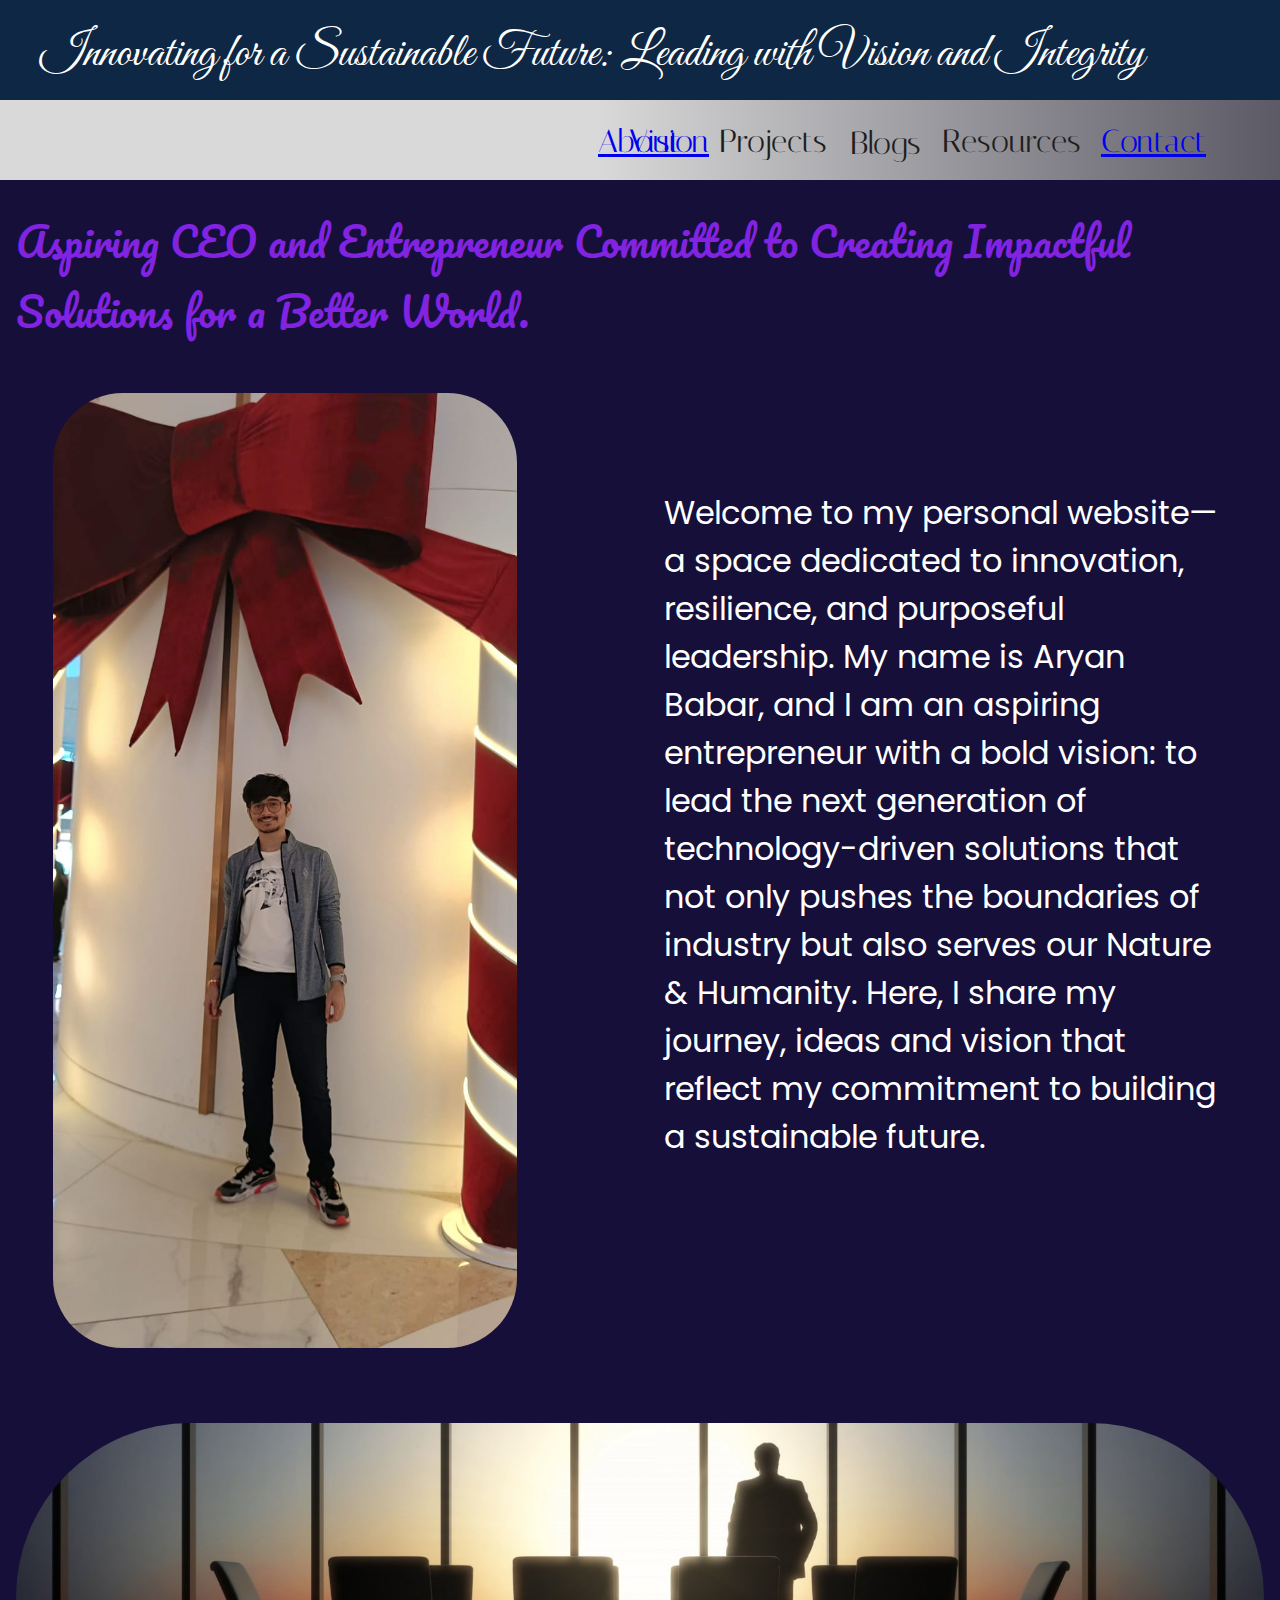
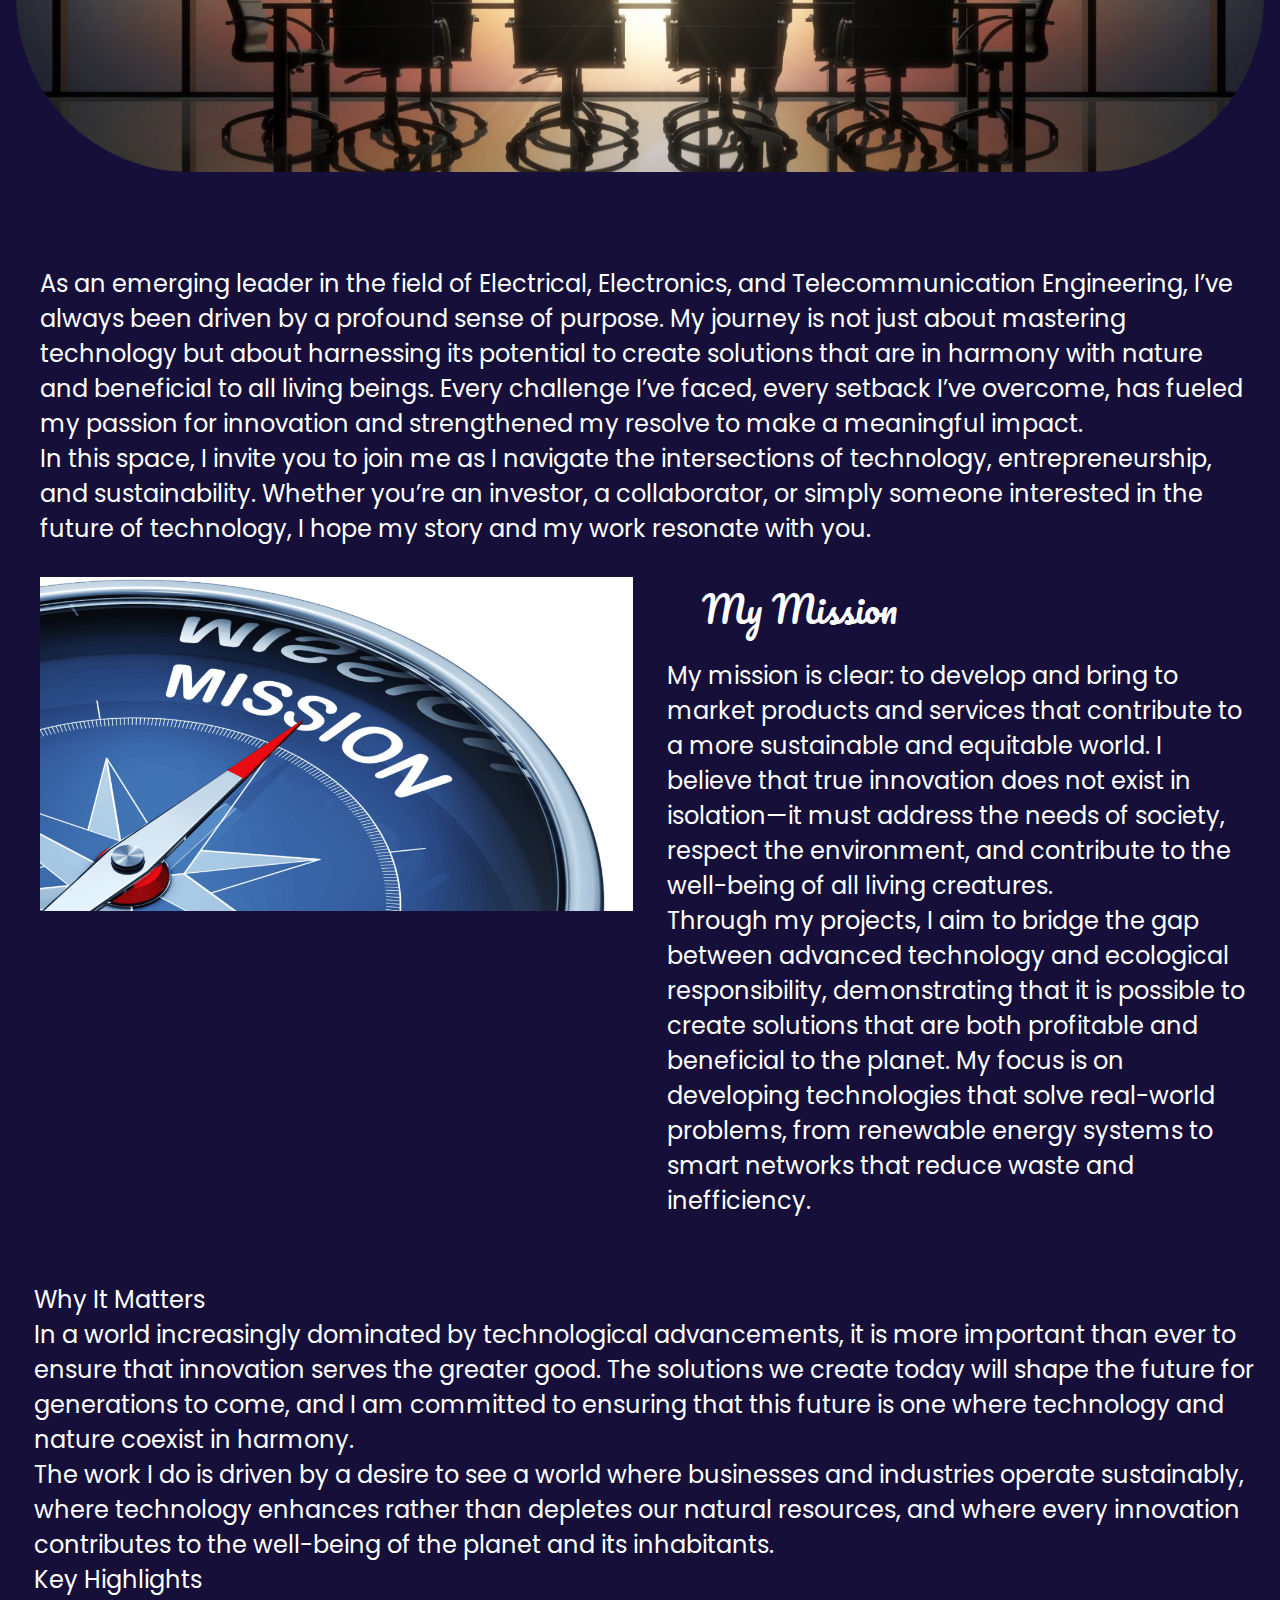
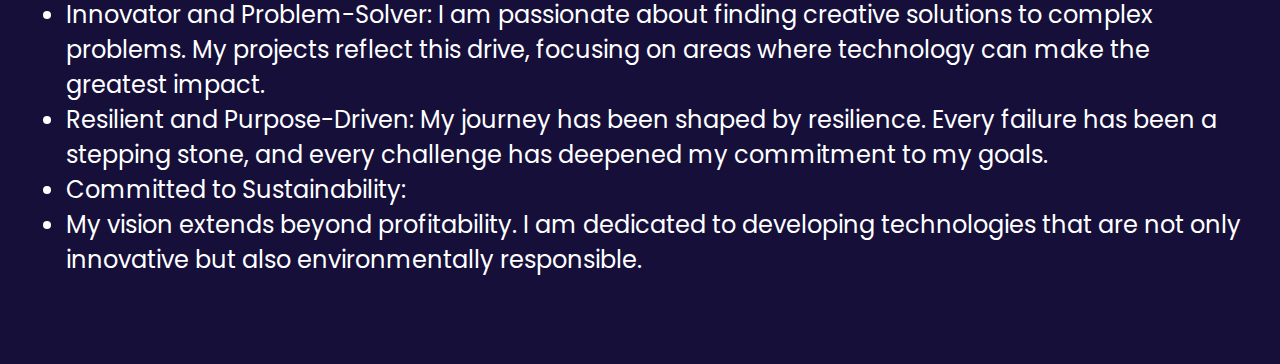
<file: index.html>
<!DOCTYPE html>
<html>
  <head>
    <meta charset="utf-8" />
    <meta name="viewport" content="width=1200" />

    <link rel="stylesheet" href="./global.css"/>
    <link rel="stylesheet" href="./index.css"/>
  
    <link
      rel="stylesheet"
      href="https://fonts.googleapis.com/css2?family=Great Vibes:wght@400&display=swap"
    />
    <link
      rel="stylesheet"
      href="https://fonts.googleapis.com/css2?family=Italiana:wght@400&display=swap"
    />
    <link
      rel="stylesheet"
      href="https://fonts.googleapis.com/css2?family=Pacifico:wght@400&display=swap"
    />
    <link
      rel="stylesheet"
      href="https://fonts.googleapis.com/css2?family=Poppins:wght@400&display=swap"
    />
    <link
      rel="stylesheet"
      href="https://fonts.googleapis.com/css2?family=Alex Brush:wght@400&display=swap"
    />
  </head>
  <body>
    <div class="desktop-1">
      <section class="content">
        <header class="nav-project-icon-parent">
          <input class="nav-project-icon" type="text" />

          <div class="rectangle-parent">
            <div class="frame-child"></div>
            <h3 class="innovating-for-a">
              Innovating for a Sustainable Future: Leading with Vision and
              Integrity
            </h3>
          </div>
          <nav class="frame-parent">
            <div class="home-parent">
              <a class="home"><a href = "./index.html">Home</a>
              <div class="about">
                <a href = "./desktop1.html">
               About </a>
               </div>
            </div>
            <nav class="projects-parent">
              <div class="projects">Projects</div>
              <div class="blogs">Blogs</div>
              <div class="resources">Resources</div>
              <div class="contact">
<a href = "./desktop3.html">
Contact</a></div>
            </nav>
          </nav>
        </header>
        <div class="vision-wrapper">
          <div class="vision">
<a href = "./desktop2.html">Vision </a></div>
        </div>
      </section>
      <section class="aspiring-ceo-and-entrepreneur-wrapper">
        <div class="aspiring-ceo-and">
          Aspiring CEO and Entrepreneur Committed to Creating Impactful
          Solutions for a Better World.
        </div>
      </section>
      <section class="nav-items-wrapper">
        <div class="nav-items">
          <img
            class="image3-2-icon"
            loading="lazy"
            alt=""
            src=".\image3.jpg"
          />

          <div class="welcome-to-my-personal-website-wrapper">
            <div class="welcome-to-my">
              Welcome to my personal website—a space dedicated to innovation,
              resilience, and purposeful leadership. My name is Aryan Babar, and
              I am an aspiring entrepreneur with a bold vision: to lead the next
              generation of technology-driven solutions that not only pushes the
              boundaries of industry but also serves our Nature & Humanity. Here, I share my journey, ideas and vision
              that reflect my commitment to building a sustainable future.
            </div>
          </div>
        </div>
      </section>
      <section class="image4-1-wrapper">
        <img
          class="image4-1-icon"
          loading="lazy"
          alt=""
          src=".\image4.jpg"
        />
      </section>
      <section class="desktop-1-inner">
        <div class="frame-group">
          <div class="frame-wrapper">
            <div class="as-an-emerging-leader-in-the-f-parent">
              <div class="as-an-emerging-container">
                <p class="as-an-emerging">
                  As an emerging leader in the field of Electrical, Electronics,
                  and Telecommunication Engineering, I’ve always been driven by
                  a profound sense of purpose. My journey is not just about
                  mastering technology but about harnessing its potential to
                  create solutions that are in harmony with nature and
                  beneficial to all living beings. Every challenge I’ve faced,
                  every setback I’ve overcome, has fueled my passion for
                  innovation and strengthened my resolve to make a meaningful
                  impact.
                </p>
                <p class="as-an-emerging">
                  In this space, I invite you to join me as I navigate the
                  intersections of technology, entrepreneurship, and
                  sustainability. Whether you’re an investor, a collaborator, or
                  simply someone interested in the future of technology, I hope
                  my story and my work resonate with you.
                </p>
              </div>
              <div class="image5-1-parent">
                <img
                  class="image5-1-icon"
                  loading="lazy"
                  alt=""
                  src=".\image5.png"
                />

                <div class="frame-container">
                  <div class="my-mission-wrapper">
                    <div class="my-mission">My Mission</div>
                  </div>
                  <div class="my-mission-is-container">
                    <p class="as-an-emerging">
                      My mission is clear: to develop and bring to market
                      products and services that contribute to a more
                      sustainable and equitable world. I believe that true
                      innovation does not exist in isolation—it must address the
                      needs of society, respect the environment, and contribute
                      to the well-being of all living creatures.
                    </p>
                    <p class="as-an-emerging">
                      Through my projects, I aim to bridge the gap between
                      advanced technology and ecological responsibility,
                      demonstrating that it is possible to create solutions that
                      are both profitable and beneficial to the planet. My focus
                      is on developing technologies that solve real-world
                      problems, from renewable energy systems to smart networks
                      that reduce waste and inefficiency.
                    </p>
                  </div>
                </div>
              </div>
            </div>
          </div>
          <footer class="why-it-matters-container">
            <p class="as-an-emerging">Why It Matters</p>
            <p class="as-an-emerging">
              In a world increasingly dominated by technological advancements,
              it is more important than ever to ensure that innovation serves
              the greater good. The solutions we create today will shape the
              future for generations to come, and I am committed to ensuring
              that this future is one where technology and nature coexist in
              harmony.
            </p>
            <p class="as-an-emerging">
              The work I do is driven by a desire to see a world where
              businesses and industries operate sustainably, where technology
              enhances rather than depletes our natural resources, and where
              every innovation contributes to the well-being of the planet and
              its inhabitants.
            </p>
            <p class="as-an-emerging">Key Highlights</p>
            <ul class="innovator-and-problem-solver">
              <li class="resilient-and-purpose-driven">
                Innovator and Problem-Solver:
I am passionate about finding
                creative solutions to complex problems. My projects reflect this
                drive, focusing on areas where technology can make the greatest
                impact.
              </li>
              <li class="resilient-and-purpose-driven">
                Resilient and Purpose-Driven:
My journey has been shaped by
                resilience. Every failure has been a stepping stone, and every
                challenge has deepened my commitment to my goals.
              </li>
              <li class="resilient-and-purpose-driven">
                Committed to Sustainability:
              </li>
              <li>
                My vision extends beyond profitability. I am dedicated to
                developing technologies that are not only innovative but also
                environmentally responsible.
              </li>
            </ul>
          </footer>
        </div>
      </section>
    </div>
  </body>
</html>
</file>
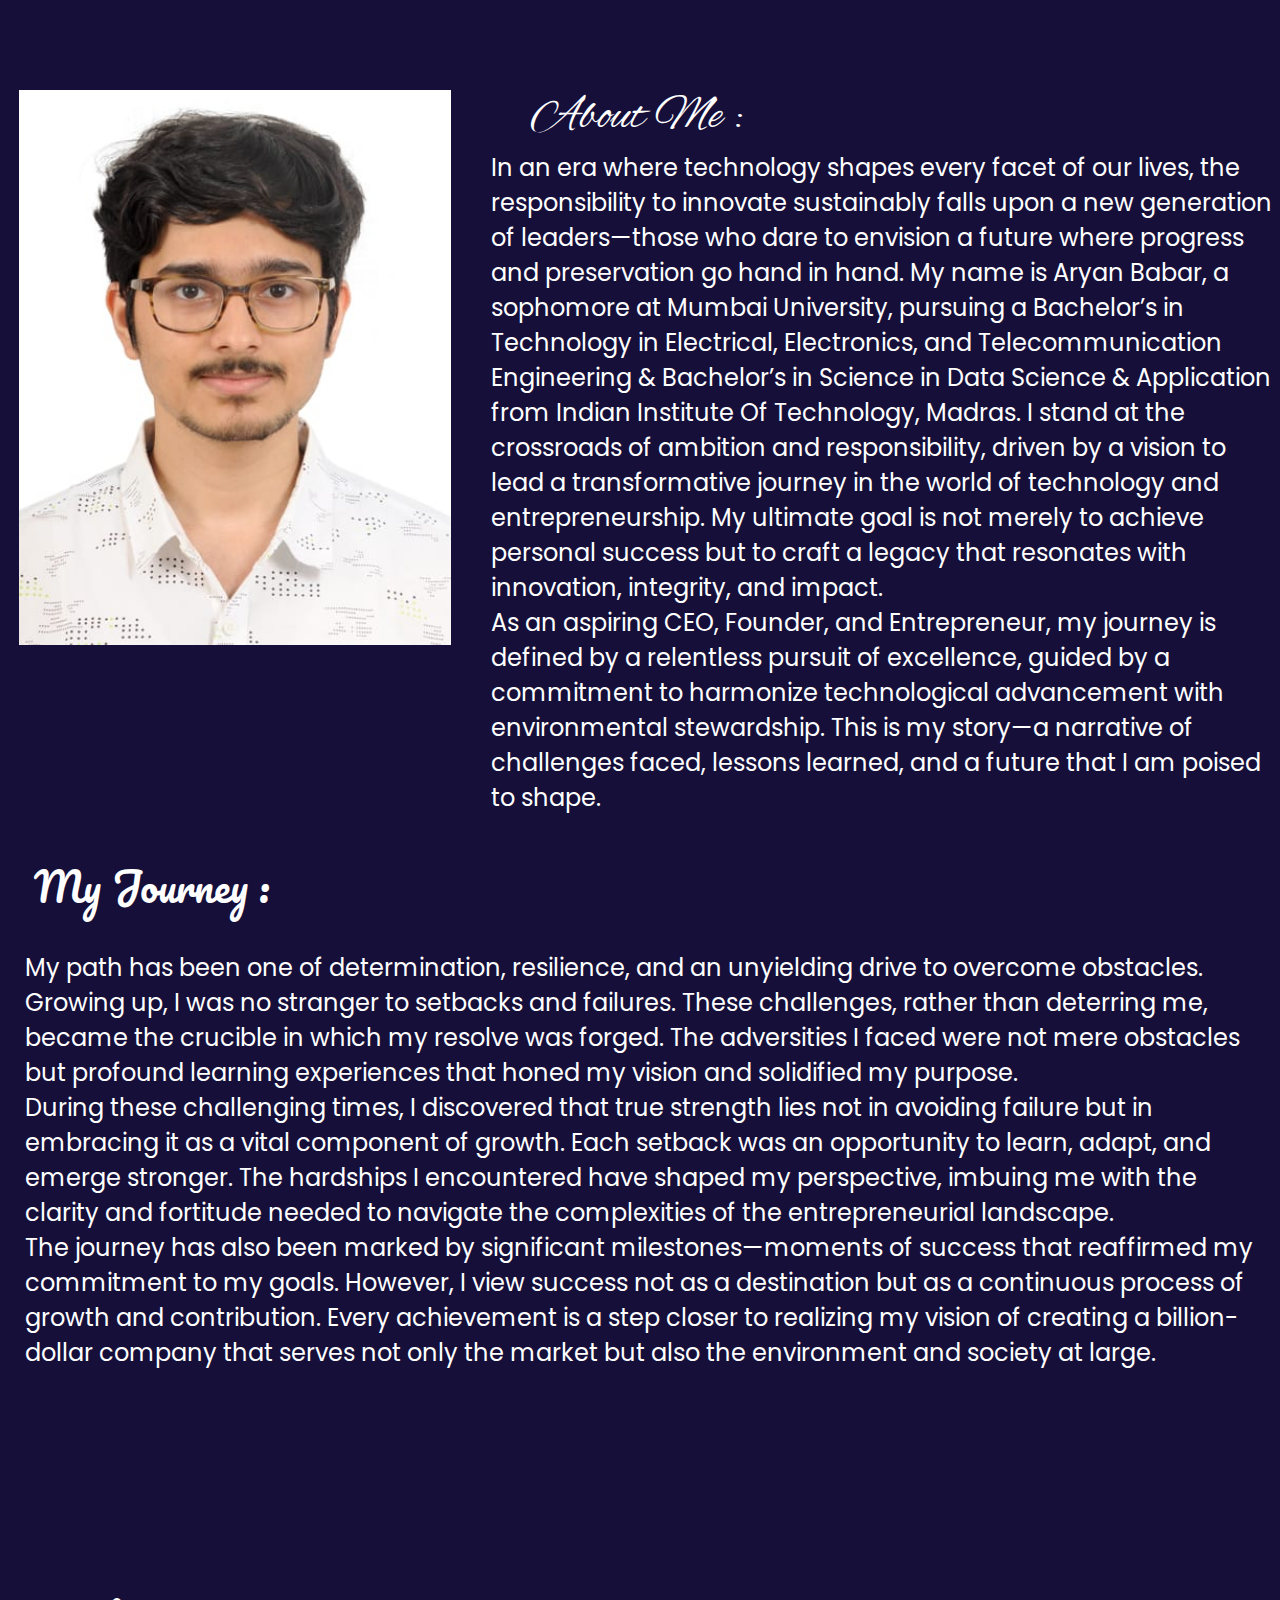
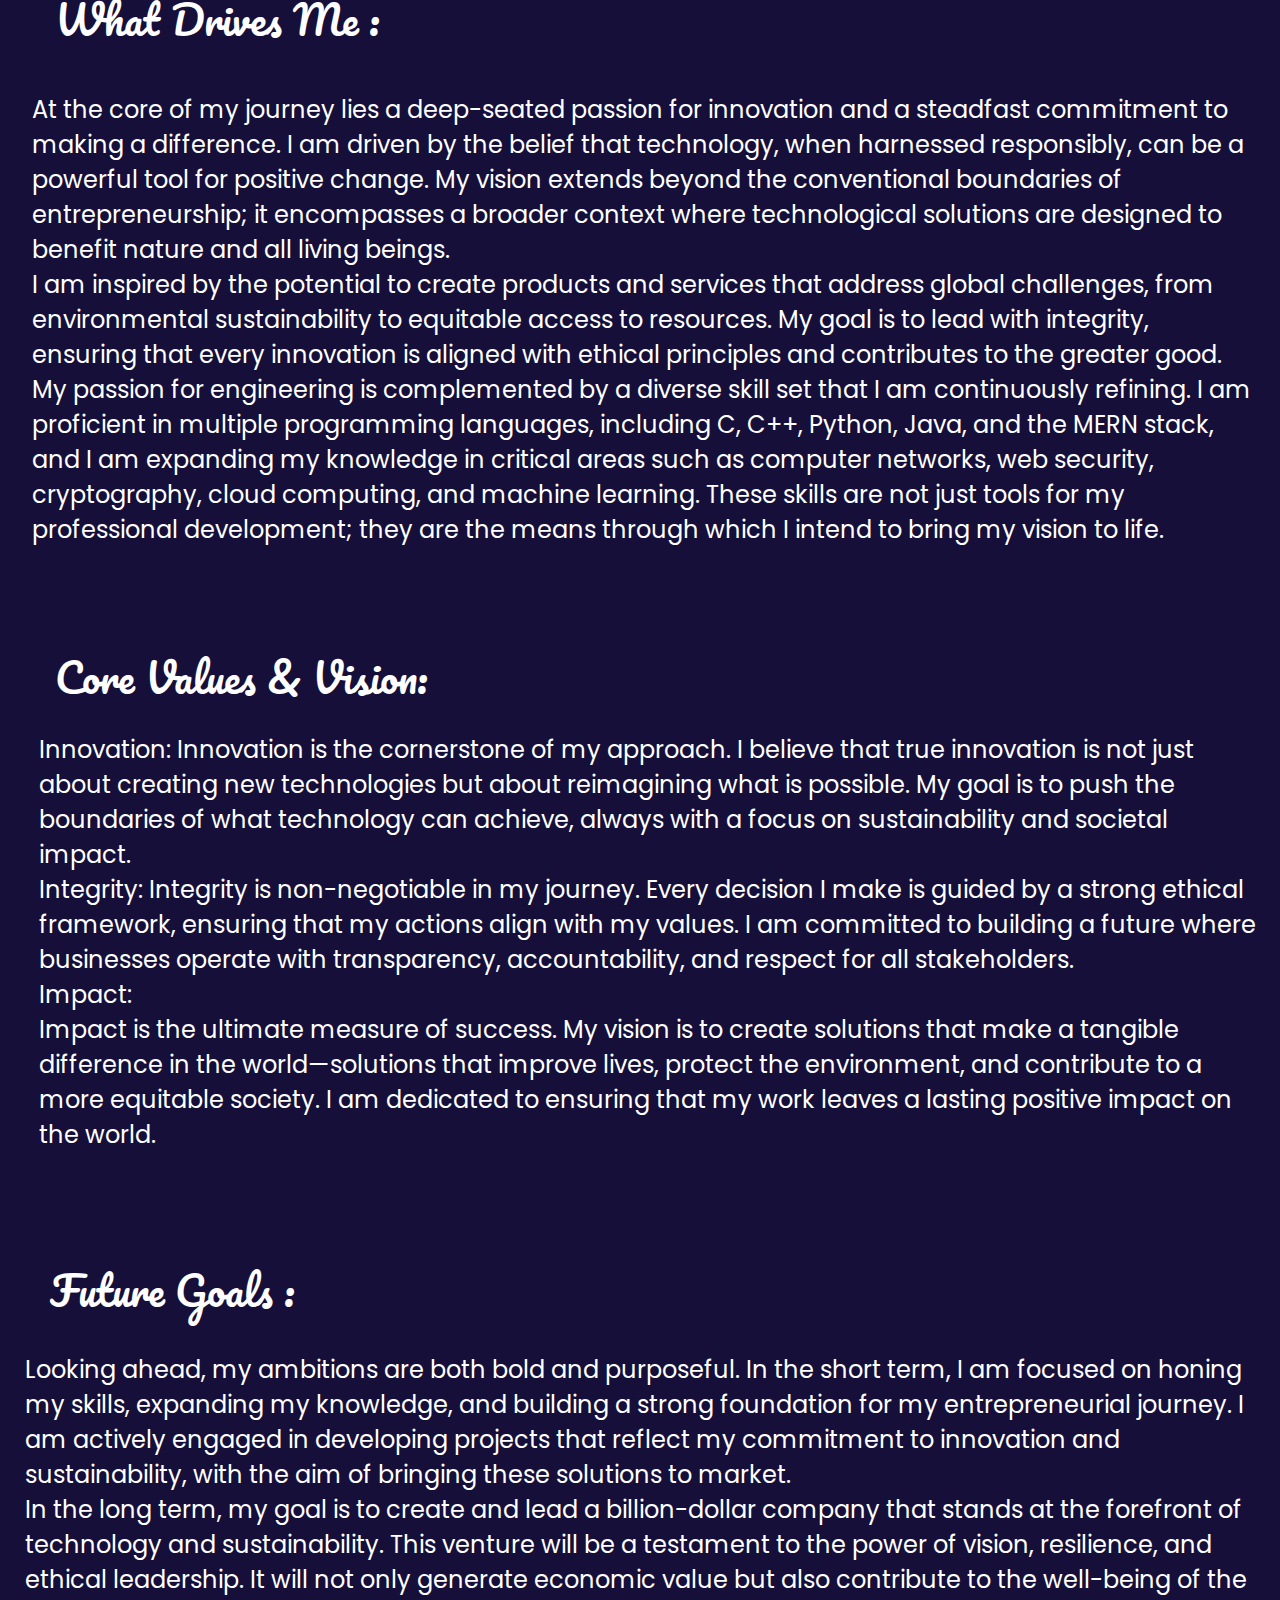
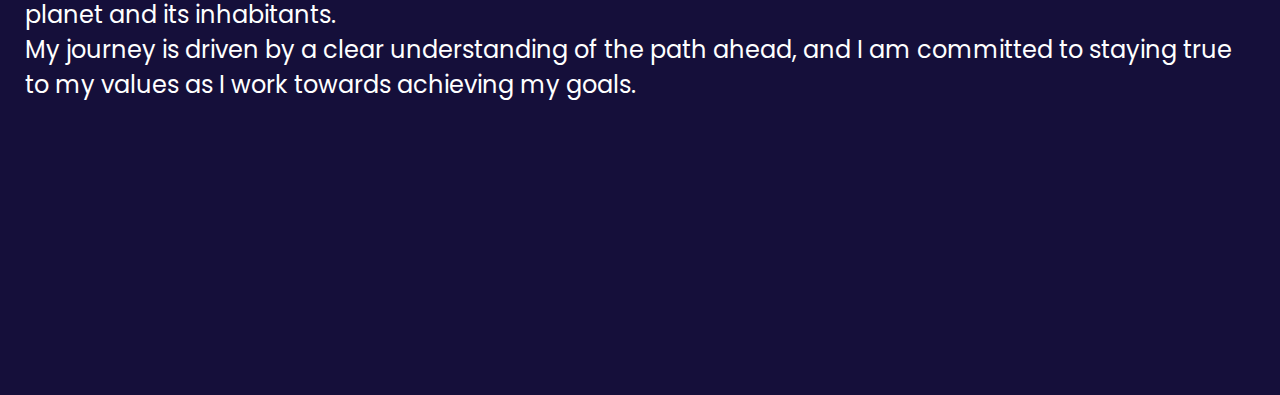
<file: desktop1.html>
<!DOCTYPE html>
<html>
  <head>
    <meta charset="utf-8" />
    <meta name="viewport" content="initial-scale=1, width=device-width" />

    <link rel="stylesheet" href="./global.css" />
    <link rel="stylesheet" href="./desktop1.css" />
    <link
      rel="stylesheet"
      href="https://fonts.googleapis.com/css2?family=Great Vibes:wght@400&display=swap"
    />
    <link
      rel="stylesheet"
      href="https://fonts.googleapis.com/css2?family=Italiana:wght@400&display=swap"
    />
    <link
      rel="stylesheet"
      href="https://fonts.googleapis.com/css2?family=Pacifico:wght@400&display=swap"
    />
    <link
      rel="stylesheet"
      href="https://fonts.googleapis.com/css2?family=Poppins:wght@400&display=swap"
    />
    <link
      rel="stylesheet"
      href="https://fonts.googleapis.com/css2?family=Alex Brush:wght@400&display=swap"
    />
  </head>
  <body>
    <div class="desktop-2">
      <section class="main">
        <img
          class="image2-1-icon"
          loading="lazy"
          alt=""
          src=".\image2.jpg"
        />

        <div class="frame-parent1">
          <div class="about-me-wrapper">
            <h1 class="about-me">About Me :</h1>
          </div>
          <div class="in-an-era-container">
            <p class="in-an-era">
              In an era where technology shapes every facet of our lives, the
              responsibility to innovate sustainably falls upon a new generation
              of leaders—those who dare to envision a future where progress and
              preservation go hand in hand. My name is Aryan Babar, a sophomore
              at Mumbai University, pursuing a Bachelor’s in Technology in
              Electrical, Electronics, and Telecommunication Engineering &
              Bachelor’s in Science in Data Science & Application from Indian
              Institute Of Technology, Madras. I stand at the crossroads of
              ambition and responsibility, driven by a vision to lead a
              transformative journey in the world of technology and
              entrepreneurship. My ultimate goal is not merely to achieve
              personal success but to craft a legacy that resonates with
              innovation, integrity, and impact.
            </p>
            <p class="in-an-era">
              As an aspiring CEO, Founder, and Entrepreneur, my journey is
              defined by a relentless pursuit of excellence, guided by a
              commitment to harmonize technological advancement with
              environmental stewardship. This is my story—a narrative of
              challenges faced, lessons learned, and a future that I am poised
              to shape.
            </p>
          </div>
        </div>
      </section>
      <section class="journey-content-wrapper">
        <div class="journey-content">
          <div class="journey-title-parent">
            <div class="journey-title">
              <h2 class="my-journey">My Journey :</h2>
            </div>
            <div class="in-an-era-container">
              <p class="in-an-era">
                My path has been one of determination, resilience, and an
                unyielding drive to overcome obstacles. Growing up, I was no
                stranger to setbacks and failures. These challenges, rather than
                deterring me, became the crucible in which my resolve was
                forged. The adversities I faced were not mere obstacles but
                profound learning experiences that honed my vision and
                solidified my purpose.
              </p>
              <p class="in-an-era">
                During these challenging times, I discovered that true strength
                lies not in avoiding failure but in embracing it as a vital
                component of growth. Each setback was an opportunity to learn,
                adapt, and emerge stronger. The hardships I encountered have
                shaped my perspective, imbuing me with the clarity and fortitude
                needed to navigate the complexities of the entrepreneurial
                landscape.
              </p>
              <p class="in-an-era">
                The journey has also been marked by significant
                milestones—moments of success that reaffirmed my commitment to
                my goals. However, I view success not as a destination but as a
                continuous process of growth and contribution. Every achievement
                is a step closer to realizing my vision of creating a
                billion-dollar company that serves not only the market but also
                the environment and society at large.
              </p>
            </div>
          </div>
          <div class="drives-me-content-wrapper">
            <div class="drives-me-content">
              <div class="drives-me-title">
                <h2 class="what-drives-me">What Drives Me :</h2>
              </div>
              <div class="in-an-era-container">
                <p class="in-an-era">
                  At the core of my journey lies a deep-seated passion for
                  innovation and a steadfast commitment to making a difference.
                  I am driven by the belief that technology, when harnessed
                  responsibly, can be a powerful tool for positive change. My
                  vision extends beyond the conventional boundaries of
                  entrepreneurship; it encompasses a broader context where
                  technological solutions are designed to benefit nature and all
                  living beings.
                </p>
                <p class="in-an-era">
                  I am inspired by the potential to create products and services
                  that address global challenges, from environmental
                  sustainability to equitable access to resources. My goal is to
                  lead with integrity, ensuring that every innovation is aligned
                  with ethical principles and contributes to the greater good.
                </p>
                <p class="in-an-era">
                  My passion for engineering is complemented by a diverse skill
                  set that I am continuously refining. I am proficient in
                  multiple programming languages, including C, C++, Python,
                  Java, and the MERN stack, and I am expanding my knowledge in
                  critical areas such as computer networks, web security,
                  cryptography, cloud computing, and machine learning. These
                  skills are not just tools for my professional development;
                  they are the means through which I intend to bring my vision
                  to life.
                </p>
              </div>
            </div>
          </div>
          <div class="values-content-wrapper">
            <div class="values-content">
              <div class="values-title">
                <h2 class="what-drives-me">Core Values & Vision:</h2>
              </div>
              <div class="in-an-era-container">
                <p class="in-an-era">
                  Innovation:
Innovation is the cornerstone of my approach. I
                  believe that true innovation is not just about creating new
                  technologies but about reimagining what is possible. My goal
                  is to push the boundaries of what technology can achieve,
                  always with a focus on sustainability and societal impact.
                </p>
                <p class="in-an-era">
                  Integrity:
Integrity is non-negotiable in my journey. Every
                  decision I make is guided by a strong ethical framework,
                  ensuring that my actions align with my values. I am committed
                  to building a future where businesses operate with
                  transparency, accountability, and respect for all
                  stakeholders.
                </p>
                <p class="in-an-era">Impact:</p>
                <p class="in-an-era">
                  Impact is the ultimate measure of success. My vision is to
                  create solutions that make a tangible difference in the
                  world—solutions that improve lives, protect the environment,
                  and contribute to a more equitable society. I am dedicated to
                  ensuring that my work leaves a lasting positive impact on the
                  world.
                </p>
              </div>
            </div>
          </div>
          <div class="goals-content-parent">
            <div class="goals-content">
              <h2 class="my-journey">Future Goals :</h2>
            </div>
            <div class="in-an-era-container">
              <p class="in-an-era">
                Looking ahead, my ambitions are both bold and purposeful. In the
                short term, I am focused on honing my skills, expanding my
                knowledge, and building a strong foundation for my
                entrepreneurial journey. I am actively engaged in developing
                projects that reflect my commitment to innovation and
                sustainability, with the aim of bringing these solutions to
                market.
              </p>
              <p class="in-an-era">
                In the long term, my goal is to create and lead a billion-dollar
                company that stands at the forefront of technology and
                sustainability. This venture will be a testament to the power of
                vision, resilience, and ethical leadership. It will not only
                generate economic value but also contribute to the well-being of
                the planet and its inhabitants.
              </p>
              <p class="in-an-era">
                My journey is driven by a clear understanding of the path ahead,
                and I am committed to staying true to my values as I work
                towards achieving my goals.
              </p>
            </div>
          </div>
        </div>
      </section>
    </div>
  </body>
</html>
</file>
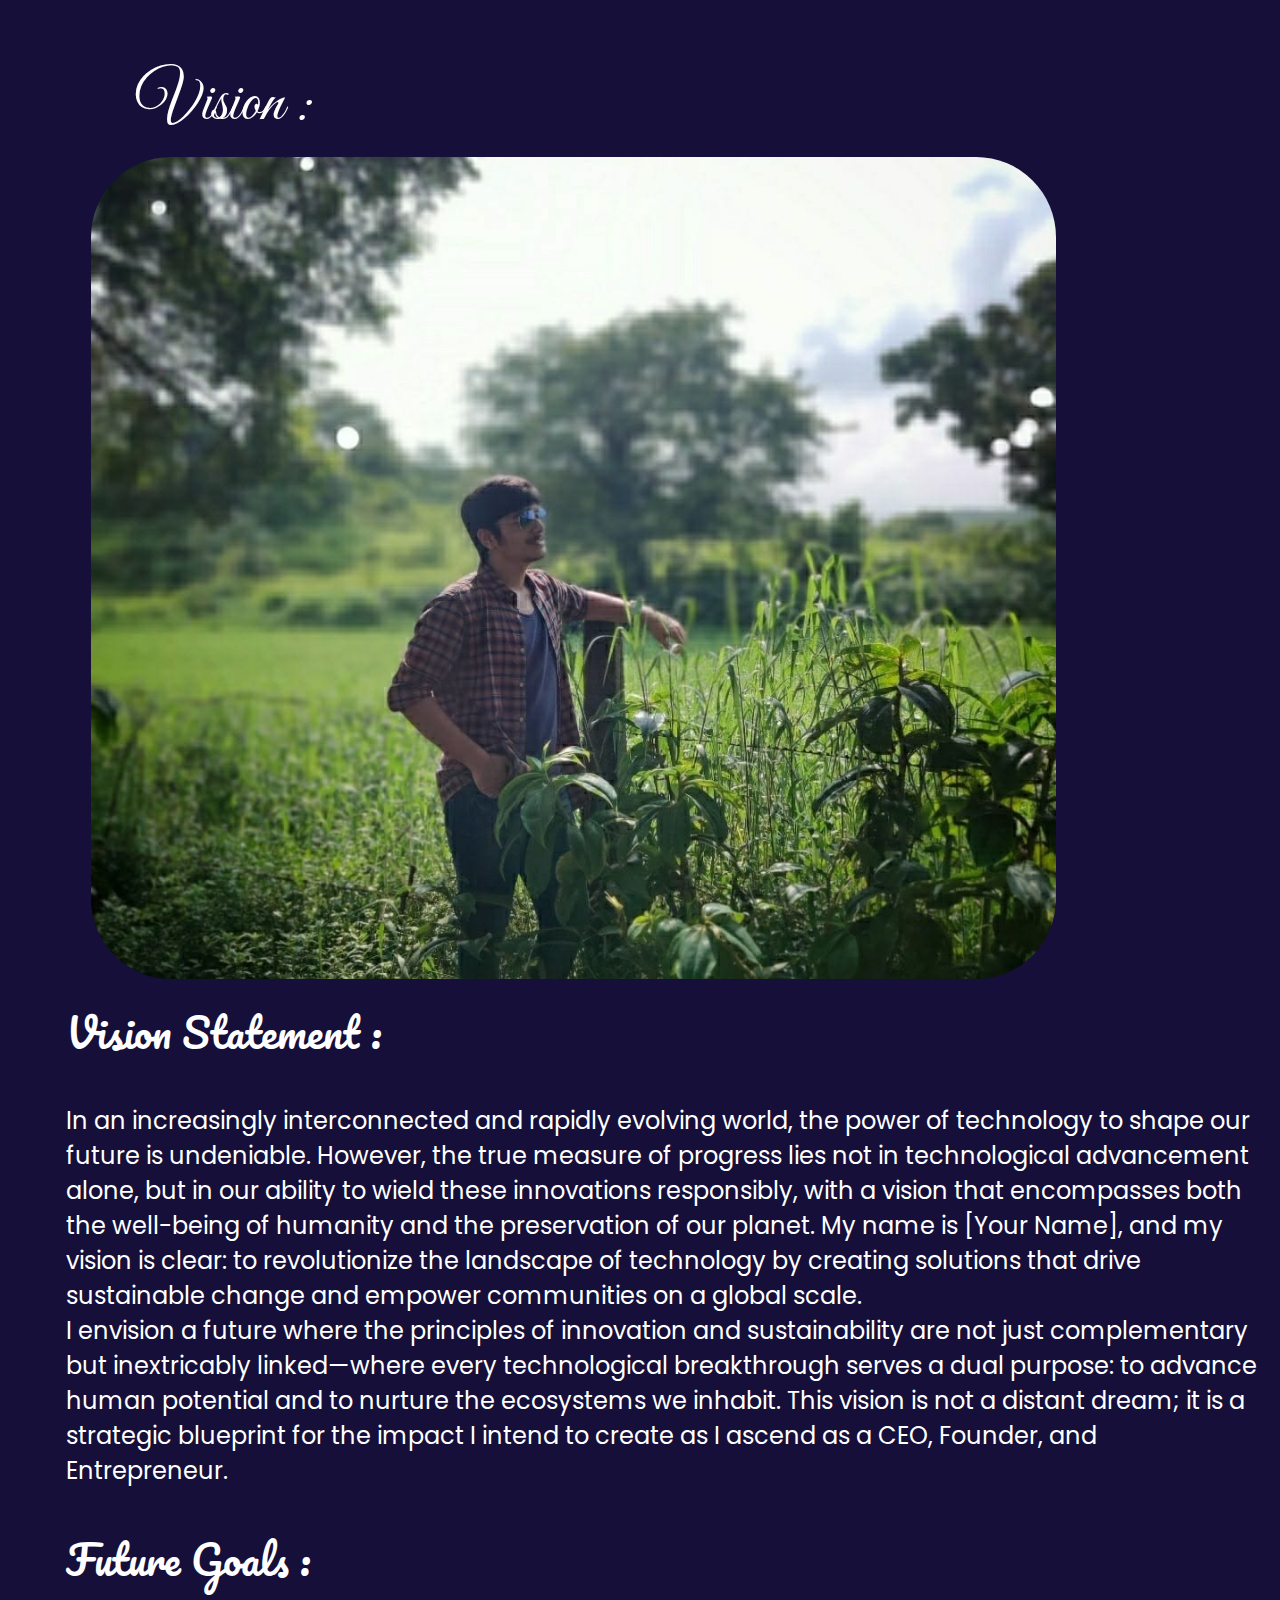
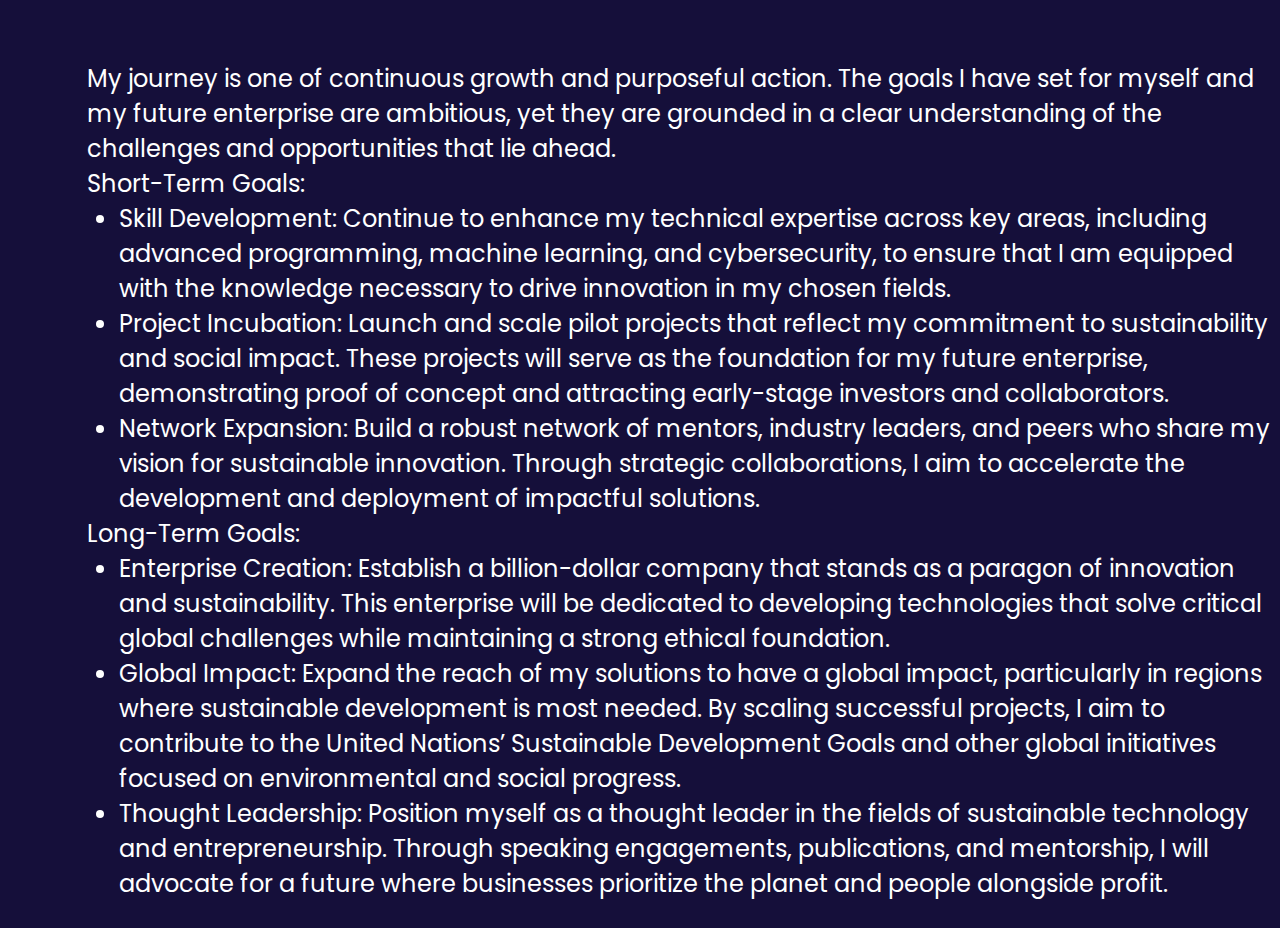
<file: desktop2.html>
<!DOCTYPE html>
<html>
  <head>
    <meta charset="utf-8" />
    <meta name="viewport" content="initial-scale=1, width=device-width" />

    <link rel="stylesheet" href="./global.css" />
    <link rel="stylesheet" href="./desktop2.css" />
    <link
      rel="stylesheet"
      href="https://fonts.googleapis.com/css2?family=Great Vibes:wght@400&display=swap"
    />
    <link
      rel="stylesheet"
      href="https://fonts.googleapis.com/css2?family=Italiana:wght@400&display=swap"
    />
    <link
      rel="stylesheet"
      href="https://fonts.googleapis.com/css2?family=Pacifico:wght@400&display=swap"
    />
    <link
      rel="stylesheet"
      href="https://fonts.googleapis.com/css2?family=Poppins:wght@400&display=swap"
    />
    <link
      rel="stylesheet"
      href="https://fonts.googleapis.com/css2?family=Alex Brush:wght@400&display=swap"
    />
  </head>
  <body>
    <div class="desktop-3">
      <section class="frame-section">
        <div class="vision-container">
          <h1 class="vision1">Vision :</h1>
        </div>
        <div class="frame-div">
          <div class="image1-1-wrapper">
            <img
              class="image1-1-icon"
              loading="lazy"
              alt=""
              src=".\image1.jpg"
            />
          </div>
          <h2 class="vision-statement">Vision Statement :</h2>
        </div>
      </section>
      <section class="in-an-increasingly-container">
        <p class="in-an-increasingly">
          In an increasingly interconnected and rapidly evolving world, the
          power of technology to shape our future is undeniable. However, the
          true measure of progress lies not in technological advancement alone,
          but in our ability to wield these innovations responsibly, with a
          vision that encompasses both the well-being of humanity and the
          preservation of our planet. My name is [Your Name], and my vision is
          clear: to revolutionize the landscape of technology by creating
          solutions that drive sustainable change and empower communities on a
          global scale.
        </p>
        <p class="in-an-increasingly">
          I envision a future where the principles of innovation and
          sustainability are not just complementary but inextricably
          linked—where every technological breakthrough serves a dual purpose:
          to advance human potential and to nurture the ecosystems we inhabit.
          This vision is not a distant dream; it is a strategic blueprint for
          the impact I intend to create as I ascend as a CEO, Founder, and
          Entrepreneur.
        </p>
      </section>
      <div class="future-goals-wrapper">
        <h2 class="future-goals">Future Goals :</h2>
      </div>
      <section class="my-journey-is-one-of-continuou-wrapper">
        <div class="my-journey-is-container">
          <p class="in-an-increasingly">
            My journey is one of continuous growth and purposeful action. The
            goals I have set for myself and my future enterprise are ambitious,
            yet they are grounded in a clear understanding of the challenges and
            opportunities that lie ahead.
          </p>
          <p class="in-an-increasingly">Short-Term Goals:</p>
          <ul class="skill-development-continue-to">
            <li class="skill-development-continue">
              Skill Development: Continue to enhance my technical expertise
              across key areas, including advanced programming, machine
              learning, and cybersecurity, to ensure that I am equipped with the
              knowledge necessary to drive innovation in my chosen fields.
            </li>
            <li class="skill-development-continue">
              Project Incubation: Launch and scale pilot projects that reflect
              my commitment to sustainability and social impact. These projects
              will serve as the foundation for my future enterprise,
              demonstrating proof of concept and attracting early-stage
              investors and collaborators.
            </li>
            <li class="skill-development-continue">
              Network Expansion: Build a robust network of mentors, industry
              leaders, and peers who share my vision for sustainable innovation.
              Through strategic collaborations, I aim to accelerate the
              development and deployment of impactful solutions.
            </li>
          </ul>
          <p class="in-an-increasingly">Long-Term Goals:</p>
          <ul class="skill-development-continue-to">
            <li class="skill-development-continue">
              Enterprise Creation: Establish a billion-dollar company that
              stands as a paragon of innovation and sustainability. This
              enterprise will be dedicated to developing technologies that solve
              critical global challenges while maintaining a strong ethical
              foundation.
            </li>
            <li class="skill-development-continue">
              Global Impact: Expand the reach of my solutions to have a global
              impact, particularly in regions where sustainable development is
              most needed. By scaling successful projects, I aim to contribute
              to the United Nations’ Sustainable Development Goals and other
              global initiatives focused on environmental and social progress.
            </li>
            <li>
              Thought Leadership: Position myself as a thought leader in the
              fields of sustainable technology and entrepreneurship. Through
              speaking engagements, publications, and mentorship, I will
              advocate for a future where businesses prioritize the planet and
              people alongside profit.
            </li>
          </ul>
        </div>
      </section>
    </div>
  </body>
</html>
</file>
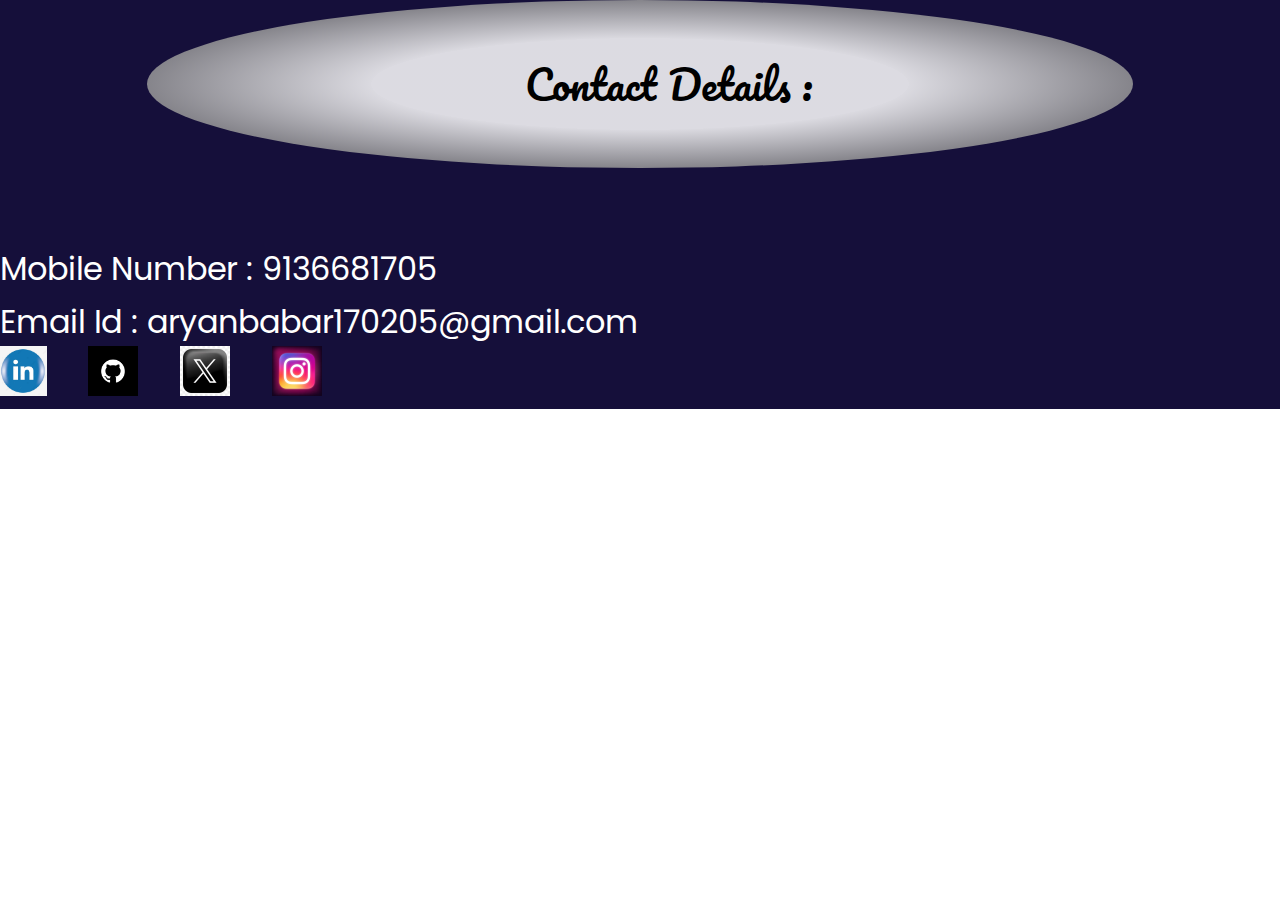
<file: desktop3.html>
<!DOCTYPE html>
<html>
  <head>
    <meta charset="utf-8" />
    <meta name="viewport" content="initial-scale=1, width=device-width" />

    <link rel="stylesheet" href="./global.css" />
    <link rel="stylesheet" href="./desktop3.css" />
    <link
      rel="stylesheet"
      href="https://fonts.googleapis.com/css2?family=Great Vibes:wght@400&display=swap"
    />
    <link
      rel="stylesheet"
      href="https://fonts.googleapis.com/css2?family=Italiana:wght@400&display=swap"
    />
    <link
      rel="stylesheet"
      href="https://fonts.googleapis.com/css2?family=Pacifico:wght@400&display=swap"
    />
    <link
      rel="stylesheet"
      href="https://fonts.googleapis.com/css2?family=Poppins:wght@400&display=swap"
    />
    <link
      rel="stylesheet"
      href="https://fonts.googleapis.com/css2?family=Alex Brush:wght@400&display=swap"
    />
  </head>
  <body>
    <div class="desktop-4">
      <section class="desktop-4-inner">
        <header class="ellipse-parent">
          <div class="frame-item"></div>
          <div class="contact-details">Contact Details :</div>
        </header>
      </section>
      <div class="mobile-number-9136681705-ema-parent">
        <div class="mobile-number-container">
          <p class="email-id">
            <span class="span"> </span>
            <span>Mobile Number : 9136681705</span>
          </p>
          <p class="email-id">Email Id : aryanbabar170205@gmail.com</p>
        </div>
        <div class="social-links">
          <a href = https://www.linkedin.com/in/aryan-babar-20095b202?utm_source=share&utm_campaign=share_via&utm_content=profile&utm_medium=android_app><img
            class="linkedin-1-icon"
            loading="lazy"
            alt=""
            src=".\linkedin.jpg"
          /> </a>

          <a href = https://github.com/aryanbabar2005><img
            class="githubpic-1-icon"
            loading="lazy"
            alt=""
            src=".\githubpic.jpg"
          /> </a>

          <a href = https://x.com/aryan170205?t=SAm_OyN7JM48rzZNFac0bA&s=08><img
            class="githubpic-1-icon"
            loading="lazy"
            alt=""
            src=".\twitterpic.webp"
          /></a>

          <a href = https://www.instagram.com/aryan_babar2005?igsh=MW5qc21kM3ZkbWQzZg==><img
            class="githubpic-1-icon"
            loading="lazy"
            alt=""
            src=".\instagrampic.webp"
          /> </a>
        </div>
      </div>
    </div>
  </body>
</html>
</file>
<file: global.css>
body {
    margin: 0;
    line-height: normal;
  }
  
  :root {
    /* fonts */
    --font-poppins: Poppins;
    --font-pacifico: Pacifico;
    --font-italiana: Italiana;
    --font-great-vibes: "Great Vibes";
    --font-alex-brush: "Alex Brush";
  
    /* font sizes */
    --font-size-5xl: 24px;
    --font-size-lgi: 19px;
    --font-size-10xl: 29px;
    --font-size-13xl: 32px;
    --font-size-7xl: 26px;
    --font-size-21xl: 40px;
    --font-size-29xl: 48px;
    --font-size-19xl: 38px;
  
    /* Colors */
    --color-midnightblue: #150f3a;
    --color-white: #fff;
    --color-gray-100: #1e1e1e;
  
    /* Gaps */
    --gap-lg: 18px;
    --gap-17xl: 36px;
    --gap-xl: 20px;
  
    /* Paddings */
    --padding-13xl: 32px;
    --padding-7xs: 6px;
    --padding-base: 16px;
    --padding-7xl: 26px;
    --padding-77xl: 96px;
    --padding-21xl: 40px;
    --padding-xl: 20px;
    --padding-173xl: 192px;
    --padding-6xl: 25px;
    --padding-4xs: 9px;
  }
</file>
<file: index.css>
.nav-project-icon {
    border: 0;
    outline: 0;
    background-color: transparent;
    width: 100%;
    height: 80px;
    right: 0;
    bottom: 8px;
    left: 0;
    background: linear-gradient(90deg, #d9d9d9 46.5%, rgba(115, 115, 115, 0.74));
  }
  .frame-child,
  .innovating-for-a,
  .nav-project-icon {
    margin: 0 !important;
    position: absolute;
  }
  .frame-child {
    height: 100%;
    width: 100%;
    top: 0;
    right: 0;
    bottom: 0;
    left: 0;
    background-color: #0e2744;
  }
  .innovating-for-a {
    width: 1440px;
    right: -200px;
    bottom: 16px;
    font-size: inherit;
    font-weight: 400;
    font-family: inherit;
    display: inline-block;
    z-index: 1;
  }
  .rectangle-parent {
    align-self: stretch;
    height: 100px;
    display: flex;
    flex-direction: row;
    align-items: flex-start;
    justify-content: flex-start;
    position: relative;
  }
  .about,
  .home {
    position: relative;
    display: inline-block;
    z-index: 1;
  }
  .home {
    text-decoration: none;
    height: 50px;
    width: 139px;
    color: inherit;
    flex-shrink: 0;
  }
  .about {
    height: 66px;
    flex: 1;
    margin-left: -31px;
  }
  .home-parent {
    width: 330px;
    display: flex;
    flex-direction: row;
    align-items: flex-start;
    justify-content: flex-start;
    max-width: 100%;
  }
  .blogs,
  .contact,
  .projects,
  .resources {
    position: absolute;
    height: 100%;
    top: 0;
    left: 0;
    display: inline-block;
    width: 261px;
    z-index: 1;
  }
  .blogs,
  .contact,
  .resources {
    top: 2px;
    left: 131px;
    width: 92px;
    height: 38px;
  }
  .contact,
  .resources {
    top: 0;
    left: 223px;
    width: 264px;
    height: 50px;
  }
  .contact {
    text-decoration: none;
    left: 382px;
    color: inherit;
    width: 179px;
    height: 41px;
  }
  .projects-parent {
    height: 64px;
    flex: 1;
    position: relative;
    min-width: 365px;
    max-width: 100%;
    margin: 0 0 0-24px;
    text-align: left;
    font-size: var(--font-size-13xl);
    color: var(--color-gray-100);
    font-family: var(--font-italiana);
  }
  .frame-parent,
  .nav-project-icon-parent {
    display: flex;
    justify-content: flex-start;
    max-width: 100%;
    text-align: left;
  }
  .frame-parent {
    margin: 0;
    width: 887px;
    flex-direction: row;
    flex-wrap: wrap;
    align-items: flex-start;
    padding: 0 0 0 var(--padding-xl);
    box-sizing: border-box;
    row-gap: 20px;
    white-space: nowrap;
    font-size: var(--font-size-13xl);
    color: var(--color-gray-100);
    font-family: var(--font-italiana);
  }
  .nav-project-icon-parent {
    align-self: stretch;
    flex-direction: column;
    align-items: flex-end;
    position: relative;
    gap: 22px;
    font-size: var(--font-size-29xl);
    color: var(--color-white);
    font-family: var(--font-great-vibes);
  }
  .vision {
    height: 84px;
    width: 267px;
    position: relative;
    display: inline-block;
    flex-shrink: 0;
    z-index: 1;
  }
  .content,
  .vision-wrapper {
    align-self: stretch;
    display: flex;
    align-items: flex-start;
  }
  .vision-wrapper {
    flex-direction: row;
    justify-content: flex-end;
    padding: 22px 384px 0;
    margin-top: -88px;
  }
  .content {
    flex-direction: column;
    justify-content: flex-start;
    max-width: 100%;
    text-align: left;
    font-size: var(--font-size-13xl);
    color: var(--color-gray-100);
    font-family: var(--font-italiana);
  }
  .aspiring-ceo-and {
    flex: 1;
    position: relative;
    display: inline-block;
    max-width: 100%;
  }
  .aspiring-ceo-and-entrepreneur-wrapper {
    width: 1404px;
    display: flex;
    flex-direction: row;
    align-items: flex-start;
    justify-content: flex-start;
    padding: 0 var(--padding-base) 47px;
    box-sizing: border-box;
    max-width: 100%;
    text-align: left;
    font-size: var(--font-size-21xl);
    color: #8223e2;
    font-family: var(--font-pacifico);
  }
  .image3-2-icon {
    height: 955px;
    flex: 1;
    position: relative;
    border-radius: 70px;
    max-width: 100%;
    overflow: hidden;
    object-fit: cover;
    min-width: 385px;
  }
  .welcome-to-my {
    align-self: stretch;
    position: relative;
  }
  .welcome-to-my-personal-website-wrapper {
    width: 563px;
    display: flex;
    flex-direction: column;
    align-items: flex-start;
    justify-content: flex-start;
    padding: var(--padding-77xl) 0 0;
    box-sizing: border-box;
    min-width: 563px;
    max-width: 100%;
  }
  .nav-items,
  .nav-items-wrapper {
    display: flex;
    flex-direction: row;
    align-items: flex-start;
    max-width: 100%;
  }
  .nav-items {
    width: 1303px;
    justify-content: flex-start;
    gap: 147px;
  }
  .nav-items-wrapper {
    align-self: stretch;
    justify-content: flex-end;
    padding: 0 53px 75px;
    box-sizing: border-box;
    text-align: left;
    font-size: var(--font-size-13xl);
    color: var(--color-white);
    font-family: var(--font-poppins);
  }
  .image4-1-icon {
    height: 349px;
    flex: 1;
    position: relative;
    border-radius: 177px;
    max-width: 100%;
    overflow: hidden;
    object-fit: cover;
  }
  .image4-1-wrapper {
    width: 1280px;
    display: flex;
    flex-direction: row;
    align-items: flex-start;
    justify-content: flex-start;
    padding: 0 var(--padding-base) 94px;
    box-sizing: border-box;
    max-width: 100%;
  }
  .as-an-emerging {
    margin: 0;
  }
  .as-an-emerging-container {
    align-self: stretch;
    position: relative;
  }
  .image5-1-icon {
    width: 593px;
    position: relative;
    max-height: 100%;
    object-fit: cover;
    max-width: 100%;
  }
  .my-mission {
    flex: 1;
    position: relative;
  }
  .my-mission-wrapper {
    width: 290px;
    display: flex;
    flex-direction: row;
    align-items: flex-start;
    justify-content: flex-start;
    padding: 0 35px;
    box-sizing: border-box;
  }
  .my-mission-is-container {
    align-self: stretch;
    position: relative;
    font-size: var(--font-size-5xl);
    font-family: var(--font-poppins);
  }
  .frame-container {
    flex: 1;
    display: flex;
    flex-direction: column;
    align-items: flex-start;
    justify-content: flex-start;
    gap: var(--gap-lg);
    min-width: 469px;
    max-width: 100%;
  }
  .image5-1-parent {
    align-self: stretch;
    flex-direction: row;
    gap: 34px;
    font-size: 36px;
    font-family: var(--font-pacifico);
  }
  .as-an-emerging-leader-in-the-f-parent,
  .frame-wrapper,
  .image5-1-parent {
    display: flex;
    align-items: flex-start;
    justify-content: flex-start;
    max-width: 100%;
  }
  .as-an-emerging-leader-in-the-f-parent {
    flex: 1;
    flex-direction: column;
    gap: 31px;
  }
  .frame-wrapper {
    width: 1360px;
    flex-direction: row;
    padding: 0 var(--padding-7xs);
    box-sizing: border-box;
  }
  .resilient-and-purpose-driven {
    margin-bottom: 0;
  }
  .innovator-and-problem-solver {
    margin: 0;
    font-family: inherit;
    font-size: inherit;
    padding-left: var(--padding-13xl);
  }
  .why-it-matters-container {
    align-self: stretch;
    position: relative;
    font-size: var(--font-size-5xl);
    font-family: var(--font-poppins);
    color: var(--color-white);
    text-align: left;
  }
  .desktop-1,
  .desktop-1-inner,
  .frame-group {
    display: flex;
    align-items: flex-start;
    justify-content: flex-start;
  }
  .frame-group {
    flex: 1;
    flex-direction: column;
    gap: 64px;
    max-width: 100%;
  }
  .desktop-1,
  .desktop-1-inner {
    box-sizing: border-box;
  }
  .desktop-1-inner {
    align-self: stretch;
    flex-direction: row;
    padding: 0 24px 0 34px;
    max-width: 100%;
    text-align: left;
    font-size: var(--font-size-5xl);
    color: var(--color-white);
    font-family: var(--font-poppins);
  }
  .desktop-1 {
    width: 100%;
    position: relative;
    background-color: var(--color-midnightblue);
    overflow: hidden;
    flex-direction: column;
    padding: 0 0 87px;
    line-height: normal;
    letter-spacing: normal;
  }
  @media screen and (max-width: 1200px) {
    .welcome-to-my-personal-website-wrapper {
      flex: 1;
    }
    .nav-items {
      flex-wrap: wrap;
      gap: 73px;
    }
    .nav-items-wrapper {
      padding-left: var(--padding-7xl);
      padding-right: var(--padding-7xl);
      box-sizing: border-box;
    }
    .image5-1-icon {
      flex: 1;
    }
    .image5-1-parent {
      flex-wrap: wrap;
    }
  }
  @media screen and (max-width: 1050px) {
    .innovating-for-a {
      font-size: var(--font-size-19xl);
    }
    .about,
    .blogs,
    .contact,
    .home,
    .projects,
    .resources,
    .vision {
      font-size: var(--font-size-7xl);
    }
    .vision-wrapper {
      padding-left: var(--padding-173xl);
      padding-right: var(--padding-173xl);
      box-sizing: border-box;
    }
    .aspiring-ceo-and {
      font-size: var(--font-size-13xl);
    }
    .welcome-to-my {
      font-size: var(--font-size-7xl);
    }
    .welcome-to-my-personal-website-wrapper {
      padding-top: 62px;
      box-sizing: border-box;
    }
    .nav-items-wrapper {
      padding-bottom: 49px;
      box-sizing: border-box;
    }
    .my-mission {
      font-size: var(--font-size-10xl);
    }
  }
  @media screen and (max-width: 750px) {
    .projects-parent {
      margin-left: 0;
    }
    .vision-wrapper {
      padding-left: var(--padding-77xl);
      padding-right: var(--padding-77xl);
      box-sizing: border-box;
    }
    .image3-2-icon,
    .welcome-to-my-personal-website-wrapper {
      min-width: 100%;
    }
    .nav-items {
      gap: 37px;
    }
    .nav-items-wrapper {
      padding-bottom: var(--padding-13xl);
      box-sizing: border-box;
    }
    .frame-container {
      min-width: 100%;
    }
    .image5-1-parent {
      gap: 17px;
    }
    .as-an-emerging-leader-in-the-f-parent {
      gap: 15px;
    }
    .frame-group {
      gap: 32px;
    }
  }
  @media screen and (max-width: 450px) {
    .innovating-for-a {
      font-size: var(--font-size-10xl);
    }
    .about,
    .blogs,
    .contact,
    .home,
    .projects,
    .resources {
      font-size: var(--font-size-lgi);
    }
    .projects-parent {
      min-width: 100%;
    }
    .vision {
      font-size: var(--font-size-lgi);
    }
    .vision-wrapper {
      padding-left: var(--padding-xl);
      padding-right: var(--padding-xl);
      box-sizing: border-box;
    }
    .aspiring-ceo-and {
      font-size: var(--font-size-5xl);
    }
    .welcome-to-my {
      font-size: var(--font-size-lgi);
    }
    .welcome-to-my-personal-website-wrapper {
      padding-top: var(--padding-21xl);
      box-sizing: border-box;
    }
    .nav-items {
      gap: var(--gap-lg);
    }
    .image4-1-wrapper {
      padding-bottom: 61px;
      box-sizing: border-box;
    }
    .as-an-emerging-container {
      font-size: var(--font-size-lgi);
    }
    .my-mission {
      font-size: 22px;
    }
    .my-mission-is-container,
    .why-it-matters-container {
      font-size: var(--font-size-lgi);
    }
    .frame-group {
      gap: 16px;
    }
  }
</file>
<file: desktop1.css>
.image2-1-icon {
    width: 432px;
    position: relative;
    max-height: 100%;
    object-fit: cover;
    max-width: 100%;
  }
  .about-me {
    margin: 0;
    flex: 1;
    position: relative;
    font-size: inherit;
    line-height: 54px;
    font-weight: 400;
    font-family: inherit;
  }
  .about-me-wrapper {
    width: 304px;
    display: flex;
    flex-direction: row;
    align-items: flex-start;
    justify-content: flex-start;
    padding: 0 var(--padding-21xl);
    box-sizing: border-box;
  }
  .in-an-era {
    margin: 0;
  }
  .in-an-era-container {
    align-self: stretch;
    position: relative;
    font-size: var(--font-size-5xl);
    font-family: var(--font-poppins);
  }
  .frame-parent1,
  .main {
    display: flex;
    align-items: flex-start;
    justify-content: flex-start;
    max-width: 100%;
  }
  .frame-parent1 {
    flex: 1;
    flex-direction: column;
    gap: 6px;
    min-width: 614px;
  }
  .main {
    align-self: stretch;
    flex-direction: row;
    gap: 40px;
    text-align: left;
    font-size: var(--font-size-29xl);
    color: var(--color-white);
    font-family: var(--font-alex-brush);
  }
  .my-journey {
    margin: 0;
    flex: 1;
    position: relative;
    font-size: inherit;
    font-weight: 400;
    font-family: inherit;
  }
  .journey-title,
  .journey-title-parent {
    display: flex;
    align-items: flex-start;
    justify-content: flex-start;
  }
  .journey-title {
    width: 307px;
    flex-direction: row;
    padding: 0 var(--padding-4xs);
    box-sizing: border-box;
  }
  .journey-title-parent {
    align-self: stretch;
    flex-direction: column;
    padding: 0 0 119px;
    gap: 29px;
  }
  .what-drives-me {
    margin: 0;
    flex: 1;
    position: relative;
    font-size: inherit;
    font-weight: 400;
    font-family: inherit;
    display: inline-block;
    max-width: 100%;
  }
  .drives-me-content,
  .drives-me-title {
    display: flex;
    align-items: flex-start;
    justify-content: flex-start;
    max-width: 100%;
  }
  .drives-me-title {
    width: 406px;
    flex-direction: row;
    padding: 0 23px;
    box-sizing: border-box;
  }
  .drives-me-content {
    flex: 1;
    flex-direction: column;
    gap: 38px;
  }
  .drives-me-content-wrapper,
  .values-title {
    flex-direction: row;
    box-sizing: border-box;
    max-width: 100%;
  }
  .drives-me-content-wrapper {
    width: 1385px;
    display: flex;
    align-items: flex-start;
    justify-content: flex-start;
    padding: 0 7px;
  }
  .values-title {
    width: 421px;
    padding: 0 var(--padding-base);
  }
  .goals-content,
  .values-content,
  .values-content-wrapper,
  .values-title {
    display: flex;
    align-items: flex-start;
    justify-content: flex-start;
  }
  .values-content {
    flex: 1;
    flex-direction: column;
    gap: var(--gap-xl);
    max-width: 100%;
  }
  .goals-content,
  .values-content-wrapper {
    flex-direction: row;
    box-sizing: border-box;
  }
  .values-content-wrapper {
    align-self: stretch;
    padding: 0 var(--padding-4xs) 8px 14px;
    max-width: 100%;
  }
  .goals-content {
    width: 310px;
    padding: 0 var(--padding-6xl);
  }
  .goals-content-parent {
    align-self: stretch;
    flex-direction: column;
    padding: 0 var(--padding-4xs) 0 0;
    gap: 27px;
  }
  .desktop-2,
  .goals-content-parent,
  .journey-content,
  .journey-content-wrapper {
    display: flex;
    align-items: flex-start;
    justify-content: flex-start;
  }
  .journey-content {
    flex: 1;
    flex-direction: column;
    gap: 95px;
    max-width: 100%;
  }
  .desktop-2,
  .journey-content-wrapper {
    box-sizing: border-box;
  }
  .journey-content-wrapper {
    align-self: stretch;
    flex-direction: row;
    padding: 0 var(--padding-4xs) 0 var(--padding-7xs);
    max-width: 100%;
    text-align: left;
    font-size: var(--font-size-21xl);
    color: var(--color-white);
    font-family: var(--font-pacifico);
  }
  .desktop-2 {
    width: 100%;
    position: relative;
    background-color: var(--color-midnightblue);
    overflow: hidden;
    flex-direction: column;
    padding: 90px 5px 293px 19px;
    gap: var(--gap-17xl);
    line-height: normal;
    letter-spacing: normal;
  }
  @media screen and (max-width: 1125px) {
    .image2-1-icon {
      flex: 1;
    }
    .main {
      flex-wrap: wrap;
    }
  }
  @media screen and (max-width: 1050px) {
    .about-me {
      font-size: var(--font-size-19xl);
      line-height: 43px;
    }
    .my-journey,
    .what-drives-me {
      font-size: var(--font-size-13xl);
    }
  }
  @media screen and (max-width: 750px) {
    .frame-parent1 {
      min-width: 100%;
    }
    .main {
      gap: var(--gap-xl);
    }
    .journey-title-parent {
      padding-bottom: 77px;
      box-sizing: border-box;
    }
    .drives-me-content {
      gap: 19px;
    }
    .journey-content {
      gap: 47px;
    }
    .desktop-2 {
      gap: var(--gap-lg);
    }
  }
  @media screen and (max-width: 450px) {
    .about-me {
      font-size: var(--font-size-10xl);
      line-height: 32px;
    }
    .in-an-era-container {
      font-size: var(--font-size-lgi);
    }
    .my-journey,
    .what-drives-me {
      font-size: var(--font-size-5xl);
    }
    .journey-content {
      gap: 24px;
    }
  }
</file>
<file: desktop2.css>
.vision1 {
    margin: 0;
    flex: 1;
    position: relative;
    font-size: inherit;
    font-weight: 400;
    font-family: inherit;
  }
  .vision-container {
    width: 339px;
    display: flex;
    flex-direction: row;
    align-items: flex-start;
    justify-content: flex-start;
    padding: 0 70px;
    box-sizing: border-box;
    max-width: 100%;
  }
  .image1-1-icon {
    height: 822px;
    flex: 1;
    position: relative;
    border-radius: 80px;
    max-width: 100%;
    overflow: hidden;
    object-fit: cover;
  }
  .image1-1-wrapper {
    align-self: stretch;
    display: flex;
    flex-direction: row;
    align-items: flex-start;
    justify-content: flex-start;
    padding: 0 0 0 var(--padding-6xl);
    box-sizing: border-box;
    max-width: 100%;
  }
  .vision-statement {
    margin: 0;
    width: 327px;
    position: relative;
    font-size: inherit;
    font-weight: 400;
    font-family: inherit;
    display: inline-block;
    max-width: 100%;
  }
  .frame-div,
  .frame-section {
    display: flex;
    flex-direction: column;
    align-items: flex-start;
    justify-content: flex-start;
    max-width: 100%;
  }
  .frame-div {
    align-self: stretch;
    gap: var(--gap-lg);
    font-size: var(--font-size-21xl);
    font-family: var(--font-pacifico);
  }
  .frame-section {
    width: 1010px;
    padding: 0 var(--padding-xl) 0 0;
    box-sizing: border-box;
    gap: 12px;
    text-align: left;
    font-size: 64px;
    color: var(--color-white);
    font-family: var(--font-great-vibes);
  }
  .in-an-increasingly {
    margin: 0;
  }
  .in-an-increasingly-container {
    width: 1358px;
    position: relative;
    font-size: var(--font-size-5xl);
    font-family: var(--font-poppins);
    color: var(--color-white);
    text-align: left;
    display: inline-block;
    max-width: 100%;
    box-sizing: border-box;
    padding-right: var(--padding-xl);
  }
  .future-goals {
    margin: 0;
    flex: 1;
    position: relative;
    font-size: inherit;
    font-weight: 400;
    font-family: inherit;
  }
  .future-goals-wrapper {
    width: 282px;
    display: flex;
    flex-direction: row;
    align-items: flex-start;
    justify-content: flex-start;
    padding: 0 var(--padding-xl) 31px 0;
    box-sizing: border-box;
  }
  .skill-development-continue {
    margin-bottom: 0;
  }
  .skill-development-continue-to {
    margin: 0;
    font-family: inherit;
    font-size: inherit;
    padding-left: var(--padding-13xl);
  }
  .my-journey-is-container {
    flex: 1;
    position: relative;
    display: inline-block;
    max-width: 100%;
  }
  .desktop-3,
  .my-journey-is-one-of-continuou-wrapper {
    display: flex;
    align-items: flex-start;
    justify-content: flex-start;
    box-sizing: border-box;
    text-align: left;
    color: var(--color-white);
  }
  .my-journey-is-one-of-continuou-wrapper {
    align-self: stretch;
    flex-direction: row;
    padding: 0 0 0 21px;
    max-width: 100%;
    font-size: var(--font-size-5xl);
    font-family: var(--font-poppins);
  }
  .desktop-3 {
    width: 100%;
    position: relative;
    background-color: var(--color-midnightblue);
    overflow: hidden;
    flex-direction: column;
    padding: 65px 0 27px 66px;
    gap: var(--gap-17xl);
    line-height: normal;
    letter-spacing: normal;
    font-size: var(--font-size-21xl);
    font-family: var(--font-pacifico);
  }
  @media screen and (max-width: 750px) {
    .vision1 {
      font-size: 51px;
    }
    .future-goals,
    .vision-statement {
      font-size: var(--font-size-13xl);
    }
    .desktop-3 {
      gap: var(--gap-lg);
      padding-left: 33px;
      box-sizing: border-box;
    }
  }
  @media screen and (max-width: 450px) {
    .vision1 {
      font-size: var(--font-size-19xl);
    }
    .vision-container {
      padding-left: var(--padding-xl);
      padding-right: var(--padding-xl);
      box-sizing: border-box;
    }
    .vision-statement {
      font-size: var(--font-size-5xl);
    }
    .in-an-increasingly-container {
      font-size: var(--font-size-lgi);
    }
    .future-goals {
      font-size: var(--font-size-5xl);
    }
    .my-journey-is-container {
      font-size: var(--font-size-lgi);
    }
  }
</file>
<file: desktop3.css>
.frame-item {
    position: absolute;
    top: 0;
    left: 0;
    border-radius: 50%;
    background: radial-gradient(
      50% 50%at 50% 50%,
      rgba(255, 255, 255, 0.85) 54.5%,
      rgba(253, 253, 253, 0.85) 54.51%,
      rgba(153, 153, 153, 0.85)
    );
    width: 100%;
    height: 100%;
  }
  .contact-details {
    position: absolute;
    top: 49px;
    left: 378px;
    display: inline-block;
    width: 303px;
    height: 69px;
    z-index: 1;
  }
  .ellipse-parent {
    height: 168px;
    width: 986px;
    position: relative;
    max-width: 100%;
    text-align: left;
    font-size: var(--font-size-21xl);
    color: #000;
    font-family: var(--font-pacifico);
  }
  .desktop-4-inner {
    align-self: stretch;
    display: flex;
    flex-direction: row;
    align-items: flex-start;
    justify-content: center;
    max-width: 100%;
  }
  .span {
    font-size: var(--font-size-21xl);
    font-family: var(--font-pacifico);
  }
  .email-id {
    margin: 0;
  }
  .mobile-number-container {
    align-self: stretch;
    position: relative;
  }
  .githubpic-1-icon,
  .linkedin-1-icon {
    height: 50px;
    width: 46.5px;
    position: relative;
    object-fit: cover;
    min-height: 50px;
  }
  .githubpic-1-icon {
    width: 50px;
  }
  .social-links {
    width: 322px;
    display: flex;
    flex-direction: row;
    align-items: flex-start;
    justify-content: space-between;
    max-width: 100%;
    gap: var(--gap-xl);
  }
  .desktop-4,
  .mobile-number-9136681705-ema-parent {
    display: flex;
    flex-direction: column;
    align-items: flex-start;
    justify-content: flex-start;
  }
  .mobile-number-9136681705-ema-parent {
    width: 672px;
    gap: var(--gap-xs);
    max-width: 100%;
  }
  .desktop-4 {
    width: 100%;
    position: relative;
    background-color: var(--color-midnightblue);
    overflow: hidden;
    padding: var(--padding-42xl) 72px 131px;
    box-sizing: border-box;
    gap: 60px;
    line-height: normal;
    letter-spacing: normal;
    text-align: left;
    font-size: var(--font-size-13xl);
    color: var(--color-white);
    font-family: var(--font-poppins);
  }
  @media screen and (max-width: 750px) {
    .contact-details {
      font-size: var(--font-size-13xl);
    }
    .mobile-number-container {
      font-size: var(--font-size-7xl);
    }
    .desktop-4 {
      gap: 30px;
      padding-left: var(--padding-17xl);
      padding-right: var(--padding-17xl);
      box-sizing: border-box;
    }
  }
  @media screen and (max-width: 450px) {
    .contact-details {
      font-size: var(--font-size-5xl);
    }
    .mobile-number-container {
      font-size: var(--font-size-lgi);
    }
    .social-links {
      flex-wrap: wrap;
      justify-content: center;
    }
    .desktop-4 {
      gap: var(--gap-mini);
    }
  }
</file>
